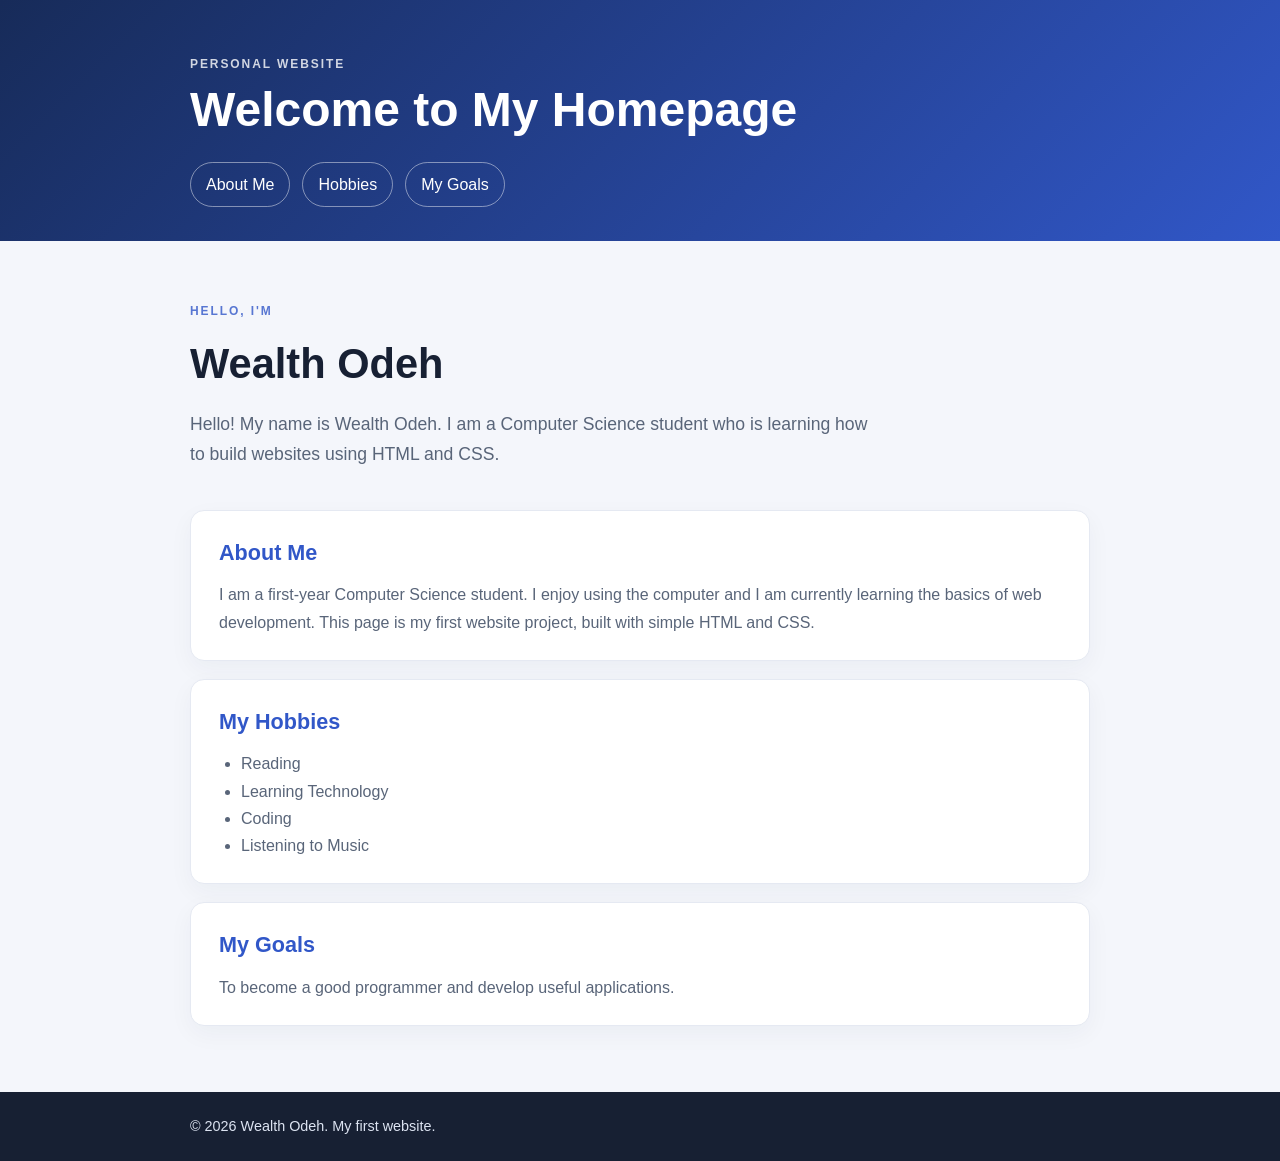
<file: week01/index.html>
<!DOCTYPE html>
<html lang="en">

<head>
  <meta charset="UTF-8">
  <meta name="viewport" content="width=device-width, initial-scale=1.0">
  <meta name="description"
    content="Wealth Odeh's personal homepage and first web development project.">
  <title>Welcome to My Homepage | Wealth Odeh</title>
  <link rel="stylesheet" href="styles.css">
</head>

<body>
  <header class="site-header">
    <div class="container">
      <p class="eyebrow">PERSONAL WEBSITE</p>
      <h1>Welcome to My Homepage</h1>
      <nav aria-label="Main navigation">
        <a href="#about">About Me</a>
        <a href="#hobbies">Hobbies</a>
        <a href="#goals">My Goals</a>
      </nav>
    </div>
  </header>

  <main class="container">
    <section class="intro" aria-labelledby="name">
      <p class="eyebrow">HELLO, I'M</p>
      <h2 id="name">Wealth Odeh</h2>
      <p class="lead">Hello! My name is Wealth Odeh. I am a Computer Science student who is learning
        how to build websites using HTML and CSS.</p>
    </section>

    <section class="content-card" id="about">
      <h2>About Me</h2>
      <p>I am a first-year Computer Science student. I enjoy using the computer and I am currently
        learning the basics of web development. This page is my first website project, built with
        simple HTML and CSS.</p>
    </section>

    <section class="content-card" id="hobbies">
      <h2>My Hobbies</h2>
      <ul>
        <li>Reading</li>
        <li>Learning Technology</li>
        <li>Coding</li>
        <li>Listening to Music</li>
      </ul>
    </section>

    <section class="content-card" id="goals">
      <h2>My Goals</h2>
      <p>To become a good programmer and develop useful applications.</p>
    </section>
  </main>

  <footer>
    <div class="container">© 2026 Wealth Odeh. My first website.</div>
  </footer>
</body>

</html>
</file>
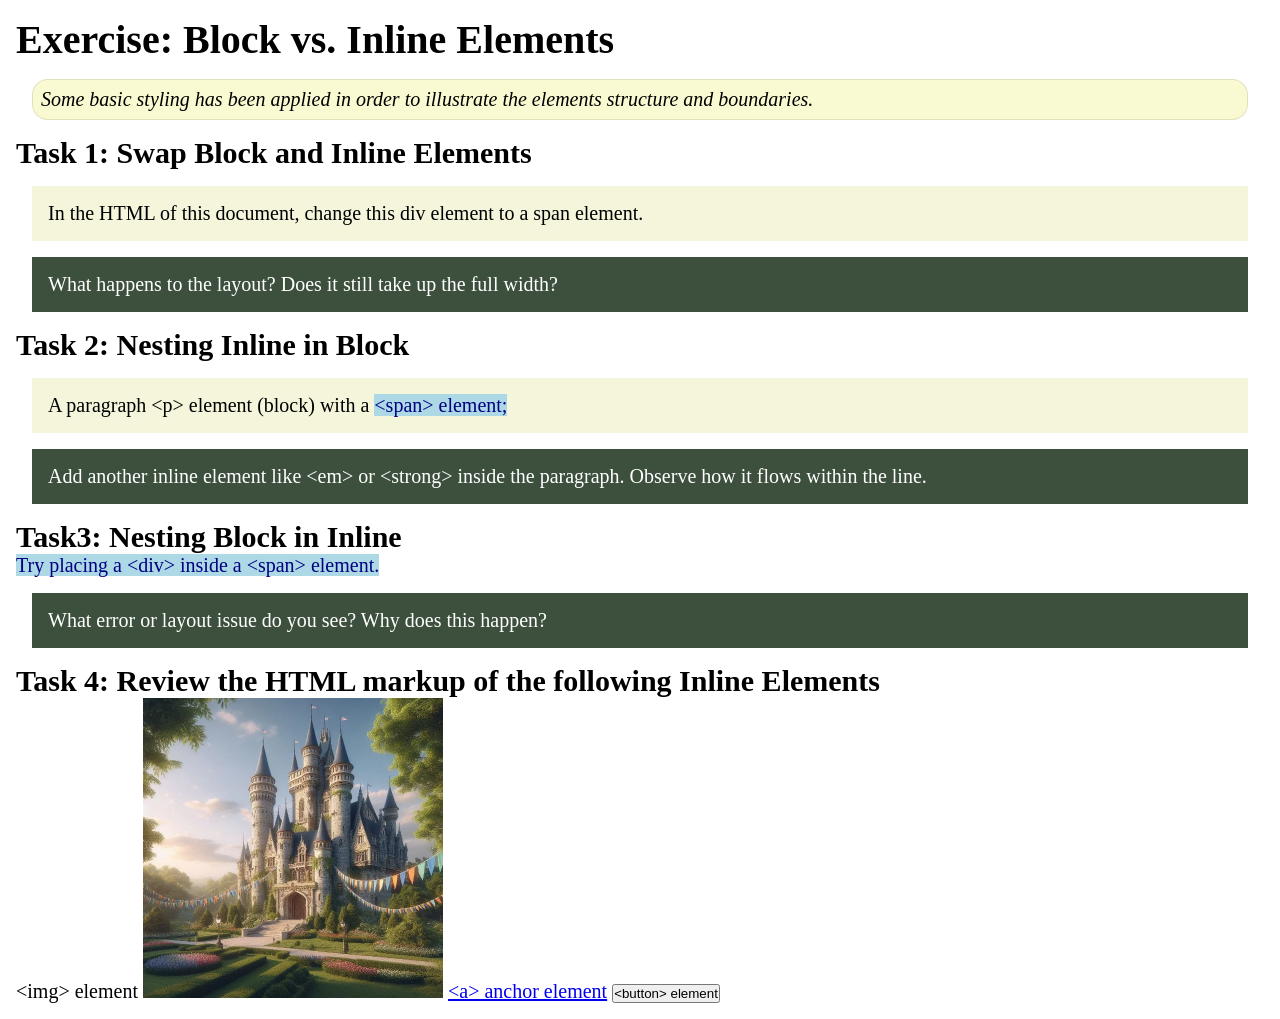
<file: week02/block-vs-inline.html>
<!DOCTYPE html>
<html lang="en">

<head>
    <meta charset="UTF-8">
    <meta name="viewport" content="width=device-width, initial-scale=1.0">
    <title>Exercise: Block vs. Inline Elements</title>
    <link rel="stylesheet" href="styles/block-vs-inline.css">
</head>

<body>
    <main>
        <h1>Exercise: Block vs. Inline Elements</h1>
        <p class="note">Some basic styling has been applied in order to illustrate the elements structure and
            boundaries.</p>

        <h2>Task 1: Swap Block and Inline Elements</h2>
        <div>In the HTML of this document, change this div element to a span element.</div>

        <p class="question">What happens to the layout? Does it still take up the full width?</p>

        <h2>Task 2: Nesting Inline in Block</h2>
        <p>A paragraph &lt;p&gt; element (block) with a <span>&lt;span&gt; element;</span></p>
        <p class="question">Add another inline element like &lt;em&gt; or &lt;strong&gt; inside the paragraph. Observe
            how it flows within the line.</p>

        <h2>Task3: Nesting Block in Inline</h2>
        <span>Try placing a &lt;div&gt; inside a &lt;span&gt; element.</span>
            <p class="question">What error or layout issue do you see? Why does this happen?</p>


            <h2>Task 4: Review the HTML markup of the following Inline Elements</h2>
        &lt;img&gt; element
        <img src="images/castle.webp" alt="placeholder image (images are inline)" width="300" height="300">
        <a href="https://churchofjesuschrist.org">&lt;a&gt; anchor element</a>
        <button type="button">&lt;button&gt; element</button>
    </main>
</body>

</html>
</file>
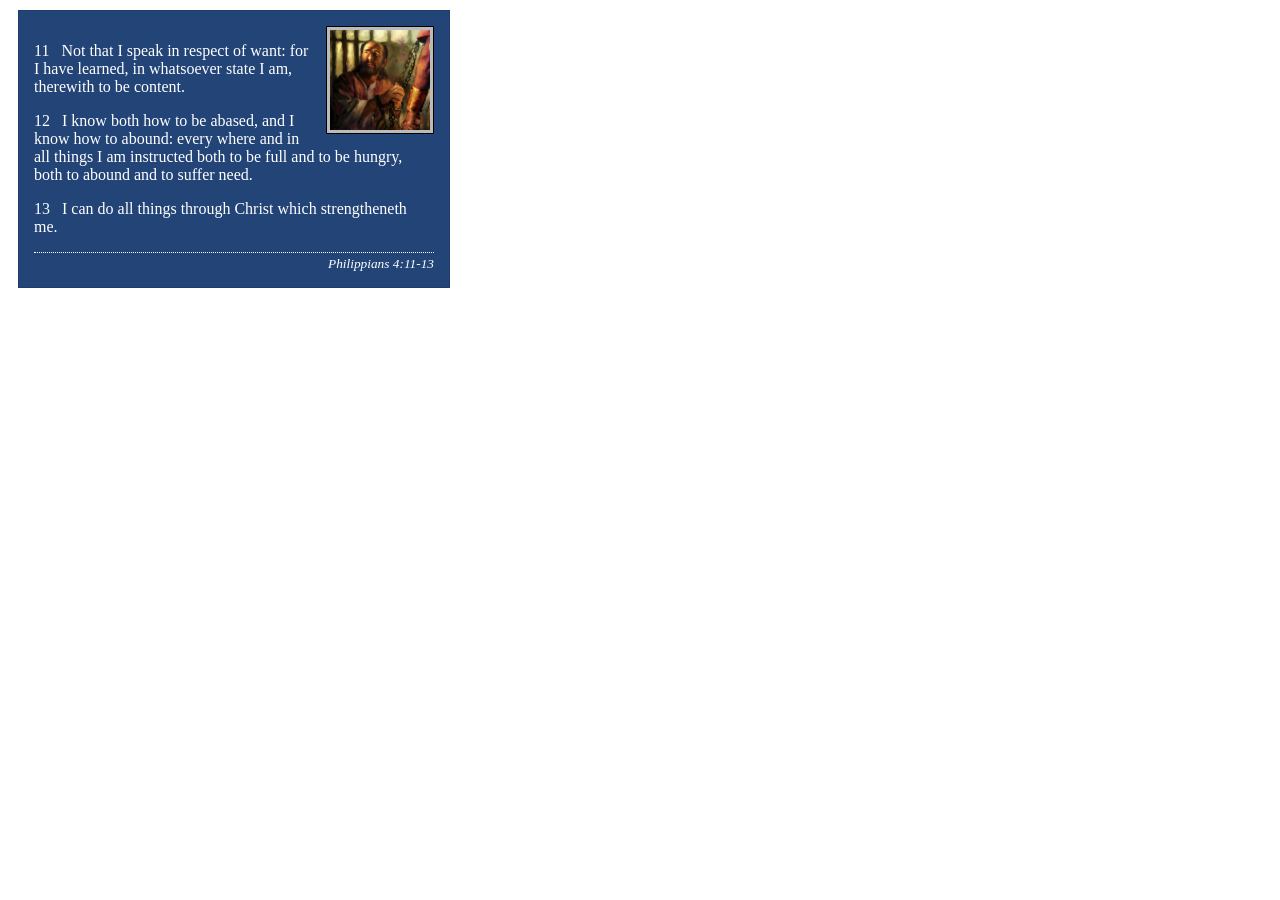
<file: week02/box-model-solution.html>
<!DOCTYPE html>
<html lang="en">
<head>
    <meta charset="UTF-8">
    <meta name="viewport" content="width=device-width, initial-scale=1.0">
    <title>Box Model Activity</title>
    <link rel="stylesheet" href="styles/box-model-solution.css">
</head>
<body>
    <main>
        <div class="callout">
            <img src="images/apostle-paul-imprisoned.webp" alt="Paul the Apostle - Imprisoned in Rome" width="200" height="200">
            <blockquote>
                <p>11 &nbsp; Not that I speak in respect of want: for I have learned, in whatsoever state I am, therewith to be content.</p>
                <p>12 &nbsp; I know both how to be abased, and I know how to abound: every where and in all things I am instructed both to be full and to be hungry, both to abound and to suffer need.</p>
                <p>13 &nbsp; I can do all things through Christ which strengtheneth me.</p>
            </blockquote>
            <cite>Philippians 4:11-13</cite>
        </div>
    </main>
</body>
</html>
</file>
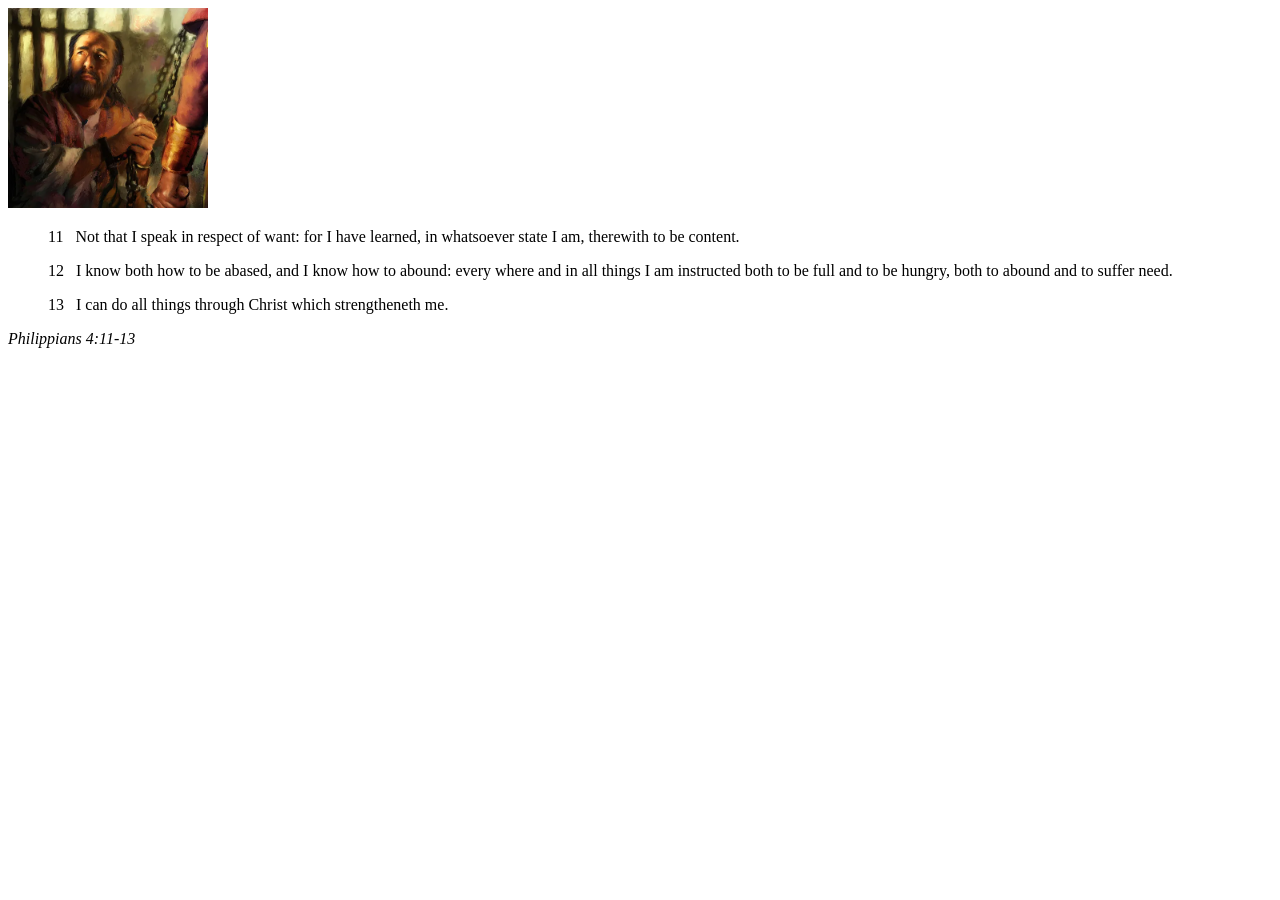
<file: week02/box-model.html>
<!DOCTYPE html>
<html lang="en">
<head>
    <meta charset="UTF-8">
    <meta name="viewport" content="width=device-width, initial-scale=1.0">
    <title>Box Model Activity</title>
</head>
<body>
    <main>
        <div class="callout">
            <img src="images/apostle-paul-imprisoned.webp" alt="Paul the Apostle - Imprisoned in Rome" width="200" height="200">
            <blockquote>
                <p>11 &nbsp; Not that I speak in respect of want: for I have learned, in whatsoever state I am, therewith to be content.</p>
                <p>12 &nbsp; I know both how to be abased, and I know how to abound: every where and in all things I am instructed both to be full and to be hungry, both to abound and to suffer need.</p>
                <p>13 &nbsp; I can do all things through Christ which strengtheneth me.</p>
            </blockquote>
            <cite>Philippians 4:11-13</cite>
        </div>
    </main>
</body>
</html>
</file>
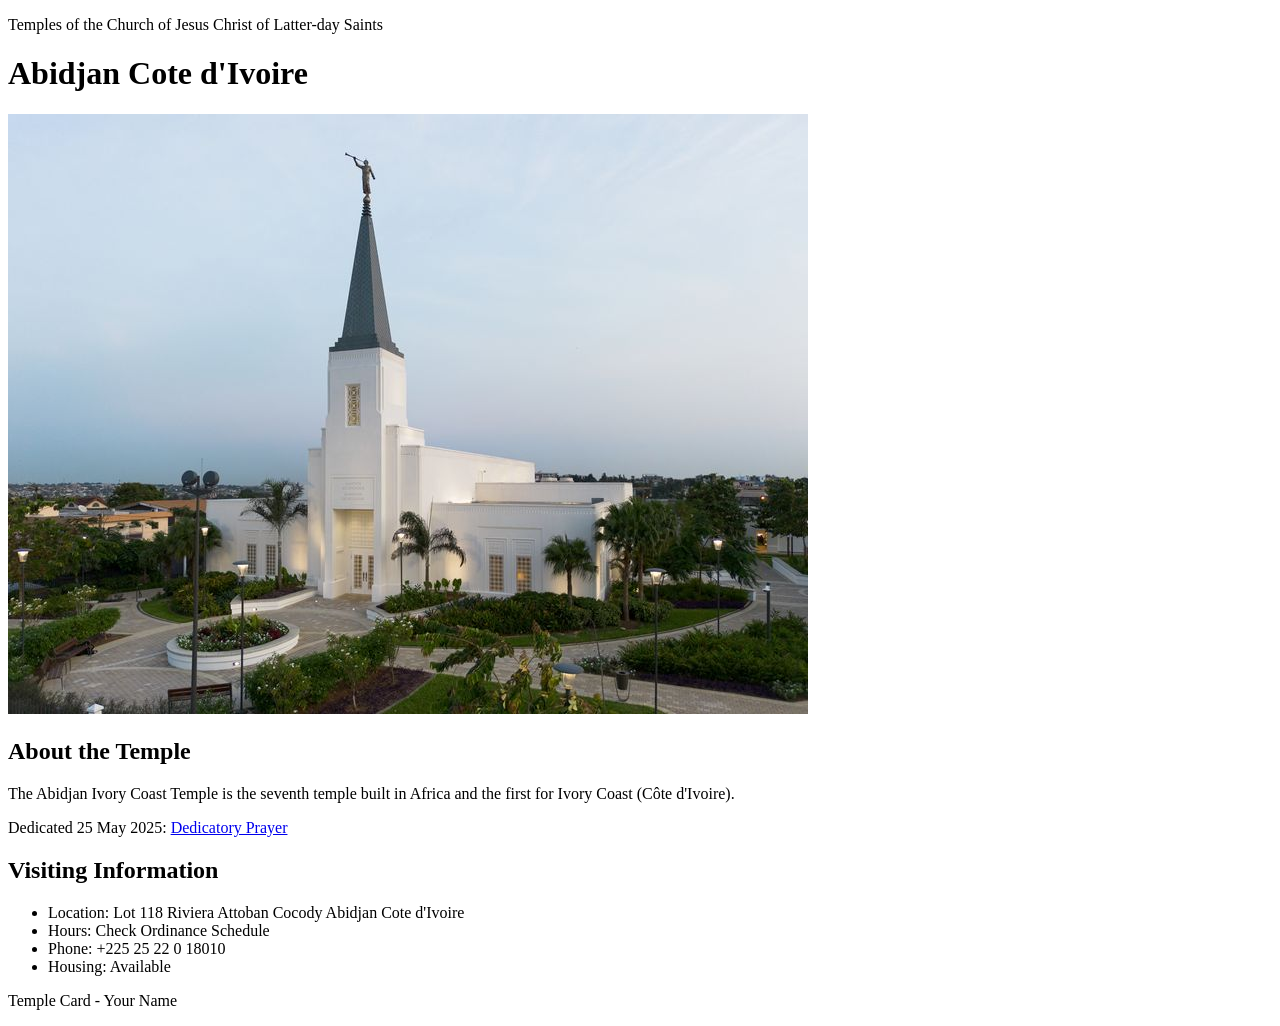
<file: week02/temple.html>
<!DOCTYPE html>
<html lang="en">

<head>
    <meta charset="UTF-8">
    <meta name="viewport" content="width=device-width, initial-scale=1.0">
    <title>Temple Card - Abidjan Cote d'Ivoire</title>
</head>

<body>
    <header>
        <p>Temples of the Church of Jesus Christ of Latter-day Saints</p>
    </header>
    <main>
        <h1>Abidjan Cote d'Ivoire</h1>
        <picture>
            <img src="images/abidjan-ivory-coast.jpeg" alt="Abidjan Cote d'Ivoire Temple">
        </picture>
        <section>
            <h2>About the Temple</h2>
            <p>The Abidjan Ivory Coast Temple is the seventh temple built in Africa and the first for Ivory Coast (Côte
                d'Ivoire).</p>
            <p>Dedicated 25 May 2025: <a
                    href="https://www.churchofjesuschrist.org/temples/dedicatory-prayer/abidjan-ivory-coast-temple/2025-05-25?lang=eng"
                    target="_blank" rel="noopener noreferrer">Dedicatory Prayer</a></p>
        </section>
        <section>
            <h2>Visiting Information</h2>
            <ul>
                <li>Location: Lot 118 Riviera Attoban Cocody Abidjan Cote d'Ivoire</li>
                <li>Hours: Check Ordinance Schedule</li>
                <li>Phone: +225 25 22 0 18010</li>
                <li>Housing: Available</li>
            </ul>
        </section>
    </main>
    <footer>
        <p>Temple Card - Your Name</p>
    </footer>
</body>

</html>
</file>
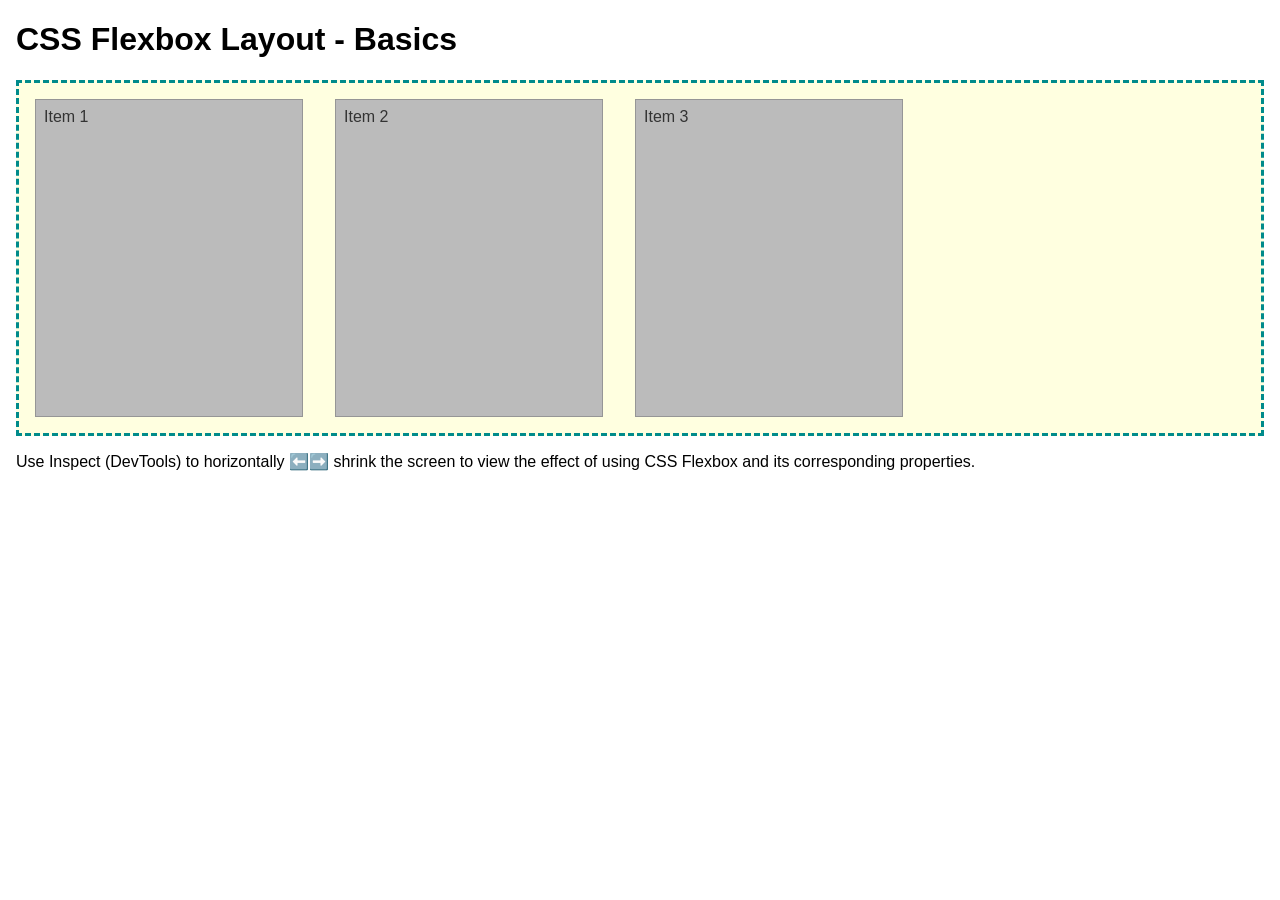
<file: week04/flexbox-layout.html>
<!DOCTYPE html>
<html lang="en">
<head>
    <meta charset="UTF-8">
    <meta name="viewport" content="width=device-width, initial-scale=1.0">
    <title>CSS Flexbox Layout - Basics</title>
    <link rel="stylesheet" href="styles/flexbox.css">
</head>
<body>
    <main>
        <h1>CSS Flexbox Layout - Basics</h1>
        <div class="flex-container">
            <div class="flex-item item1">Item 1</div>
            <div class="flex-item item2">Item 2</div>
            <div class="flex-item item3">Item 3</div>
        </div>
        <p>Use Inspect (DevTools) to horizontally ⬅️➡️ shrink the screen to view the effect of using CSS Flexbox and its corresponding properties.</p>
    </main>
</body>
</html>
</file>
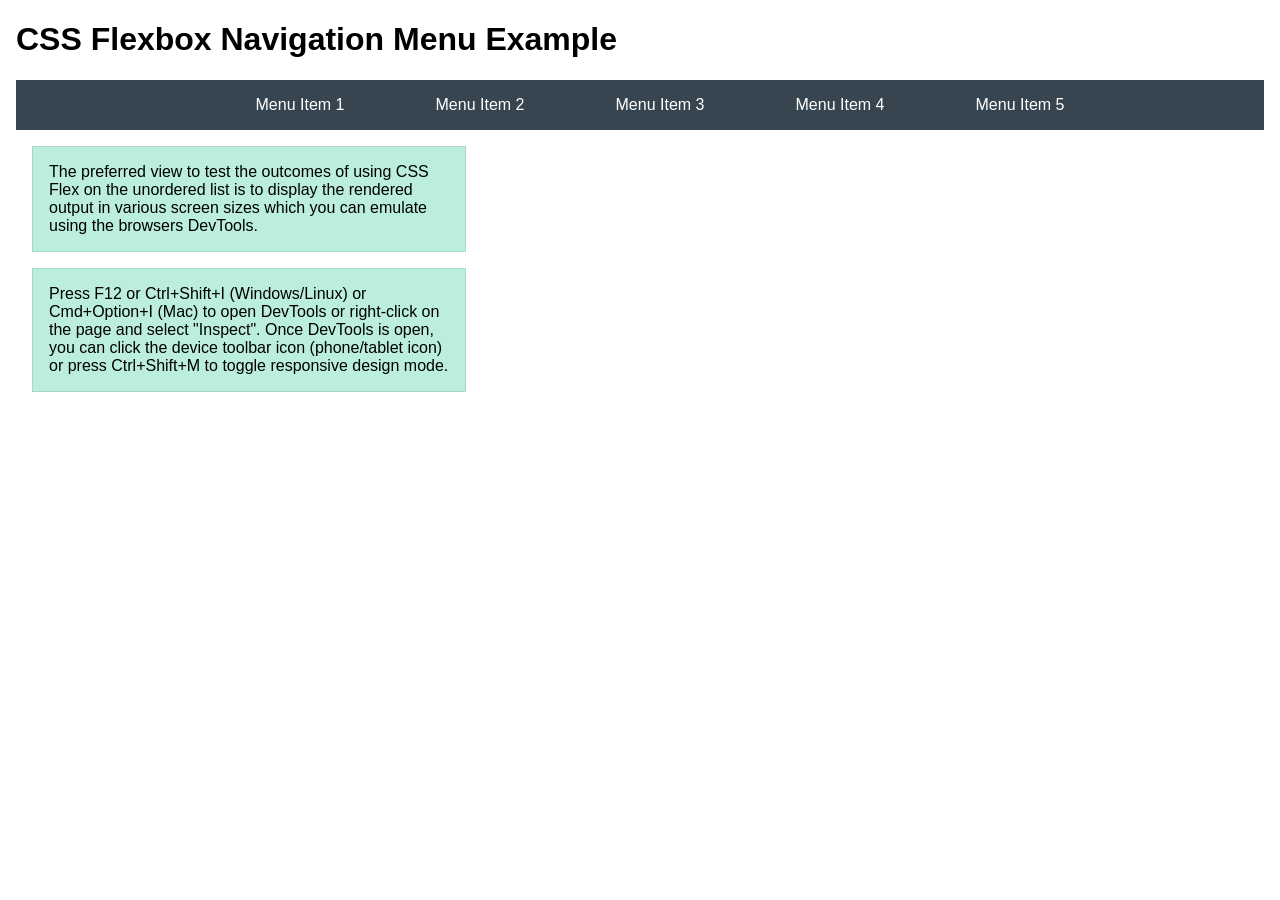
<file: week04/flexbox-menu.html>
<!DOCTYPE html>
<html lang="en">
<head>
    <meta charset="UTF-8">
    <meta name="viewport" content="width=device-width, initial-scale=1.0">
    <title>CSS Flexbox - Navigation Menu</title>
    <link rel="stylesheet" href="styles/flexbox-menu.css">
</head>
<body>
    <main>
        <h1>CSS Flexbox Navigation Menu Example</h1>
        <nav>
            <ul>
                <li><a href="#">Menu Item 1</a></li>
                <li><a href="#">Menu Item 2</a></li>
                <li><a href="#">Menu Item 3</a></li>
                <li><a href="#">Menu Item 4</a></li>
                <li><a href="#">Menu Item 5</a></li>
            </ul>
        </nav>
        <p>The preferred view to test the outcomes of using CSS Flex on the unordered list is to display the rendered output in various screen sizes which you can emulate using the browsers DevTools.</p>

        <p>Press F12 or Ctrl+Shift+I (Windows/Linux) or Cmd+Option+I (Mac) to open DevTools or right-click on the page and select "Inspect". Once DevTools is open, you can click the device toolbar icon (phone/tablet icon) or press Ctrl+Shift+M to toggle responsive design mode.</p>

                      
        
    </main>
</body>
</html>
</file>
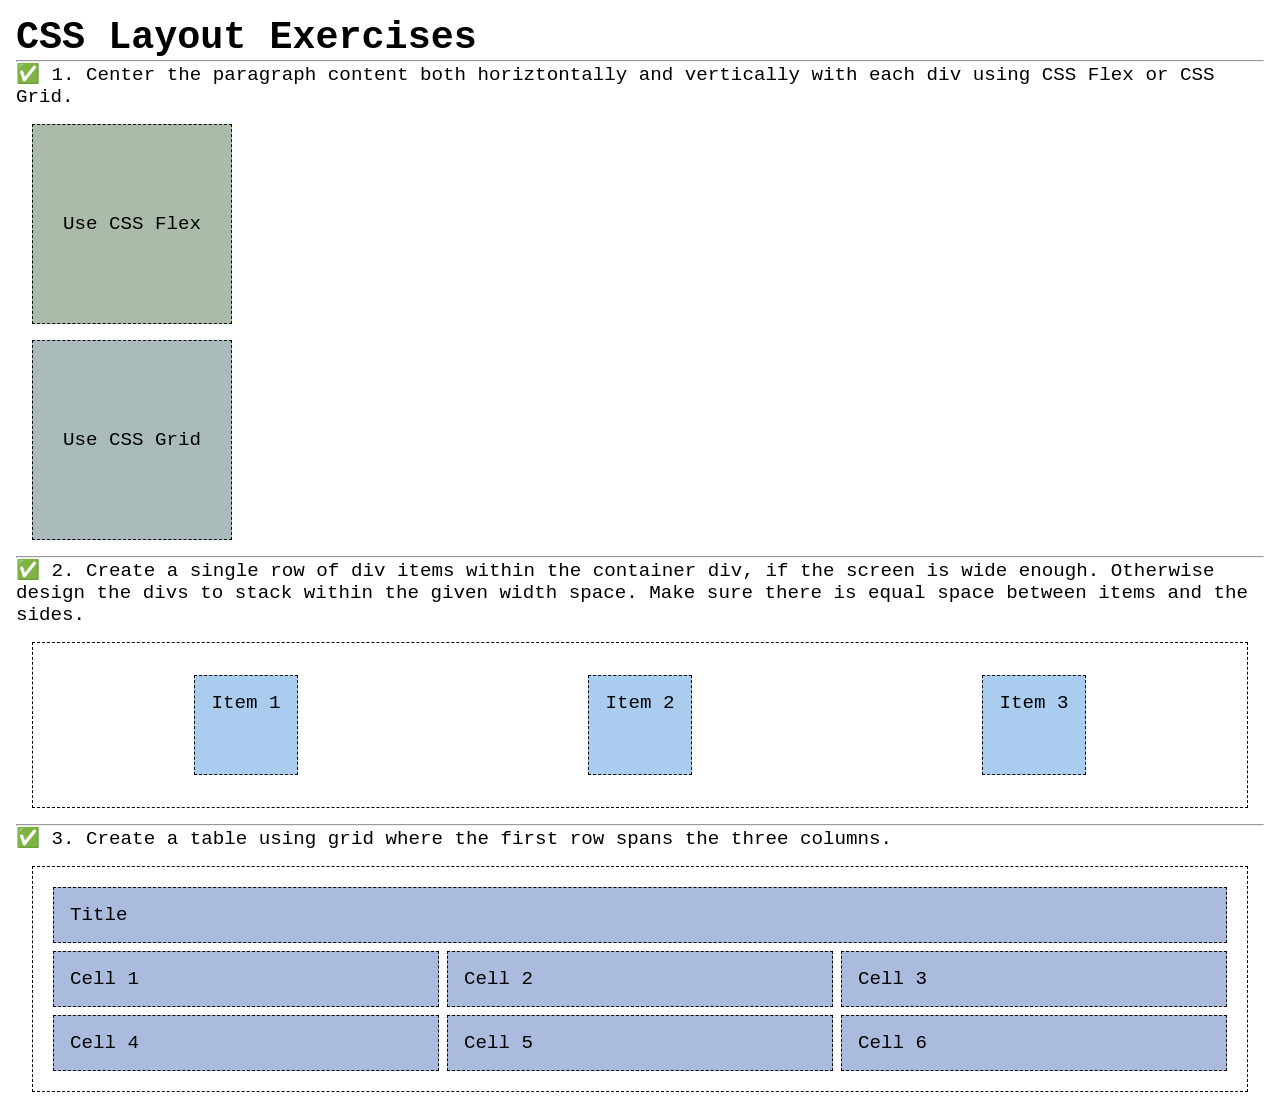
<file: week04/layout-exercises-solution.html>
<!DOCTYPE html>
<html lang="en">
<head>
    <meta charset="UTF-8">
    <meta name="viewport" content="width=device-width, initial-scale=1.0">
    <title>CSS Layout Exercises</title>
    <link rel="stylesheet" href="styles/layout-exercises-solution.css">
</head>
<body>
    <main>
        <h1>CSS Layout Exercises</h1>
        <hr>
        <p>✅ 1. Center the paragraph content both horiztontally and vertically with each div using CSS Flex or CSS Grid.</p>
        <div class="one flex">
            <p>Use CSS Flex</p>
        </div>
        <div class="one grid">
            <p>Use CSS Grid</p>
        </div>
        <hr>
        <p>✅ 2. Create a single row of div items within the container div, if the screen is wide enough. Otherwise design the
            divs to stack within the given width space. Make sure there is equal space between items and the sides.</p>
        <div class="container2">
            <div class="two">
                <p>Item 1</p>
            </div>
            <div class="two">
                <p>Item 2</p>
            </div>
            <div class="two">
                <p>Item 3</p>
            </div>
        </div>
        <hr>
        <p>✅ 3. Create a table using grid where the first row spans the three columns. </p>
        <div class="container3">
            <div class="three columns-3">
                <p>Title</p>
            </div>
            <div class="three">
                <p>Cell 1</p>
            </div>
            <div class="three">
                <p>Cell 2</p>
            </div>
            <div class="three">
                <p>Cell 3</p>
            </div>
            <div class="three">
                <p>Cell 4</p>
            </div>
            <div class="three">
                <p>Cell 5</p>
            </div>
            <div class="three">
                <p>Cell 6</p>
            </div>
        
        </div>
    </main>
</body>
</html>
</file>
<file: week01/styles.css>
* {
  box-sizing: border-box;
}

:root {
  --ink: #172033;
  --muted: #596579;
  --accent: #3157c8;
  --page: #f4f6fb;
  --surface: #ffffff;
}

html {
  scroll-behavior: smooth;
}

body {
  margin: 0;
  background: var(--page);
  color: var(--ink);
  font-family: Arial, Helvetica, sans-serif;
  line-height: 1.7;
}

.container {
  width: min(900px, calc(100% - 40px));
  margin: 0 auto;
}

.site-header {
  padding: 54px 0 34px;
  color: white;
  background: linear-gradient(135deg, #172b59, #3157c8);
}

.eyebrow {
  margin: 0 0 8px;
  font-size: 0.75rem;
  font-weight: 700;
  letter-spacing: 0.16em;
  opacity: 0.8;
}

.site-header h1 {
  margin: 0 0 24px;
  font-size: clamp(2rem, 5vw, 3rem);
  line-height: 1.15;
}

nav {
  display: flex;
  flex-wrap: wrap;
  gap: 12px;
}

nav a {
  padding: 8px 15px;
  border: 1px solid rgba(255,255,255,0.45);
  border-radius: 999px;
  color: white;
  text-decoration: none;
  transition: background 0.2s ease;
}

nav a:hover,
nav a:focus-visible {
  background: rgba(255,255,255,0.18);
}

main {
  padding-top: 34px;
  padding-bottom: 48px;
}

.intro {
  padding: 26px 0 22px;
}

.intro .eyebrow {
  color: var(--accent);
}

.intro h2 {
  margin: 0 0 10px;
  font-size: clamp(2rem, 4vw, 2.6rem);
}

.lead {
  max-width: 690px;
  margin: 0;
  color: var(--muted);
  font-size: 1.1rem;
}

.content-card {
  margin: 18px 0;
  padding: 24px 28px;
  border: 1px solid #e5e9f2;
  border-radius: 14px;
  background: var(--surface);
  box-shadow: 0 8px 24px rgba(25, 42, 75, 0.045);
  scroll-margin-top: 20px;
}

.content-card h2 {
  margin: 0 0 10px;
  color: var(--accent);
  font-size: 1.35rem;
}

.content-card p {
  margin: 0;
  color: var(--muted);
}

.content-card ul {
  margin: 0;
  padding-left: 22px;
  color: var(--muted);
}

footer {
  padding: 22px 0;
  background: #172033;
  color: #dce3f1;
  font-size: 0.9rem;
}

@media (max-width: 560px) {
  .site-header {
    padding-top: 38px;
  }

  .content-card {
    padding: 20px;
  }
}
</file>
<file: week02/styles/block-vs-inline.css>
* {
    margin: 0;
    padding: 0;
}

body {
    font-size: 20px;
    margin: 1rem;
}

p,
div {
    background-color: beige;
    margin: 1rem;
    padding: 1rem;
}

span {
    color: navy;
    background-color: lightblue;
}

code {
    margin: 0;
    padding: 0;
    color: green;
    font-size: 1.2rem;
}

.note {
    font-style: italic;
    background-color: lightgoldenrodyellow;
    border-radius: 1rem;
    border: 1px solid rgb(0 0 0 / 10%);
    margin: 1rem;
    padding: .5rem;
}

.question {
    background-color: #3d503d;
    color: #fff;
}
</file>
<file: week02/styles/box-model-solution.css>
.callout {
    max-width: 400px;
    margin: 10px;
    border: 1px solid rgba(0, 0, 0, .1);
    padding: 15px;
    background-color: #247;
    color: #fff;
}

.callout img {
    float: right;
    margin: 0 0 10px 15px;
    border: 1px solid #000;
    padding: 3px;
    background-color: #bbb;
    width: 100px;
    height: auto;

}

blockquote {
    margin: 0;
}

cite {
    display: block;
    border-top: 1px dotted #fff;
    padding-top: 3px;
    text-align: right;
    font-size: smaller;
}
</file>
<file: week04/styles/flexbox.css>
body {
    font-family: Helvetica, Arial, sans-serif;
    margin: 1rem;
}

.flex-container {
    border: 3px dashed darkcyan;
    background-color: lightyellow;
    display: flex;
    flex-wrap: wrap;
}

.flex-item {
    width: 250px;
    margin: 1rem;
    border: 1px solid rgb(0 0 0 / 20%);
    padding: 0.5rem;
    background-color: #bbb;
    color: #333;
}

.item1 {
    min-height: 100px;
}

.item2 {
    min-height: 200px;
}

.item3 {
    min-height: 300px;
}
</file>
<file: week04/styles/flexbox-menu.css>
body {
    font-family: Helvetica, Arial, sans-serif;
    margin: 1rem;
}

nav {
    background-color: #36454f;
}

nav ul {
    list-style-type: none;
    display: flex;
    flex-wrap: wrap;
    max-width: 900px;
    margin: 0 auto;
    justify-content: space-around;
    align-items: center;
}

nav a {
    display: block;
    color: #fff;
    text-align: center;
    padding: 1rem;
    text-decoration: none;
}

p {
    margin: 1rem;
    border: 1px solid rgb(0 0 0 / 10%);
    padding: 1rem;
    background-color: #bed;
    max-width: 400px;
}

#devtools-btn {
    background-color: #36454f;
    color: white;
    border: none;
    padding: 12px 24px;
    margin: 1rem;
    font-size: 16px;
    font-family: Helvetica, Arial, sans-serif;
    border-radius: 4px;
    cursor: pointer;
    transition: background-color 0.3s ease;
}

#devtools-btn:hover {
    background-color: #4a5a6a;
}

#devtools-btn:active {
    background-color: #2a3a4a;
}
</file>
<file: week04/styles/layout-exercises-solution.css>
* {
    margin: 0;
    padding: 0;
    box-sizing: border-box;
}

body {
    margin: 1rem;
    font-family: monospace;
    font-size: 1.2rem;
}

div {
    margin: 1rem;
    border: 1px dashed;
    padding: 1rem;
}

.one {
    width: 200px;
    height: 200px;
}

.flex {
    background-color: #aba;
    display: flex;
    justify-content: center;
    align-items: center;
}

.grid {
    background-color: #abb;
    display: grid;
    place-items: center;
}

.container2 {
    display: flex;
    flex-wrap: wrap;
    justify-content: space-around;
}

.two {
    background-color: #ace;
    height: 100px;
}

.container3 {
    display: grid;
    grid-template-columns: repeat(3, 1fr);
}

.columns-3 {
    grid-column: span 3;}

.three {
    margin: .25rem;
    background-color: #abd;
}
</file>
